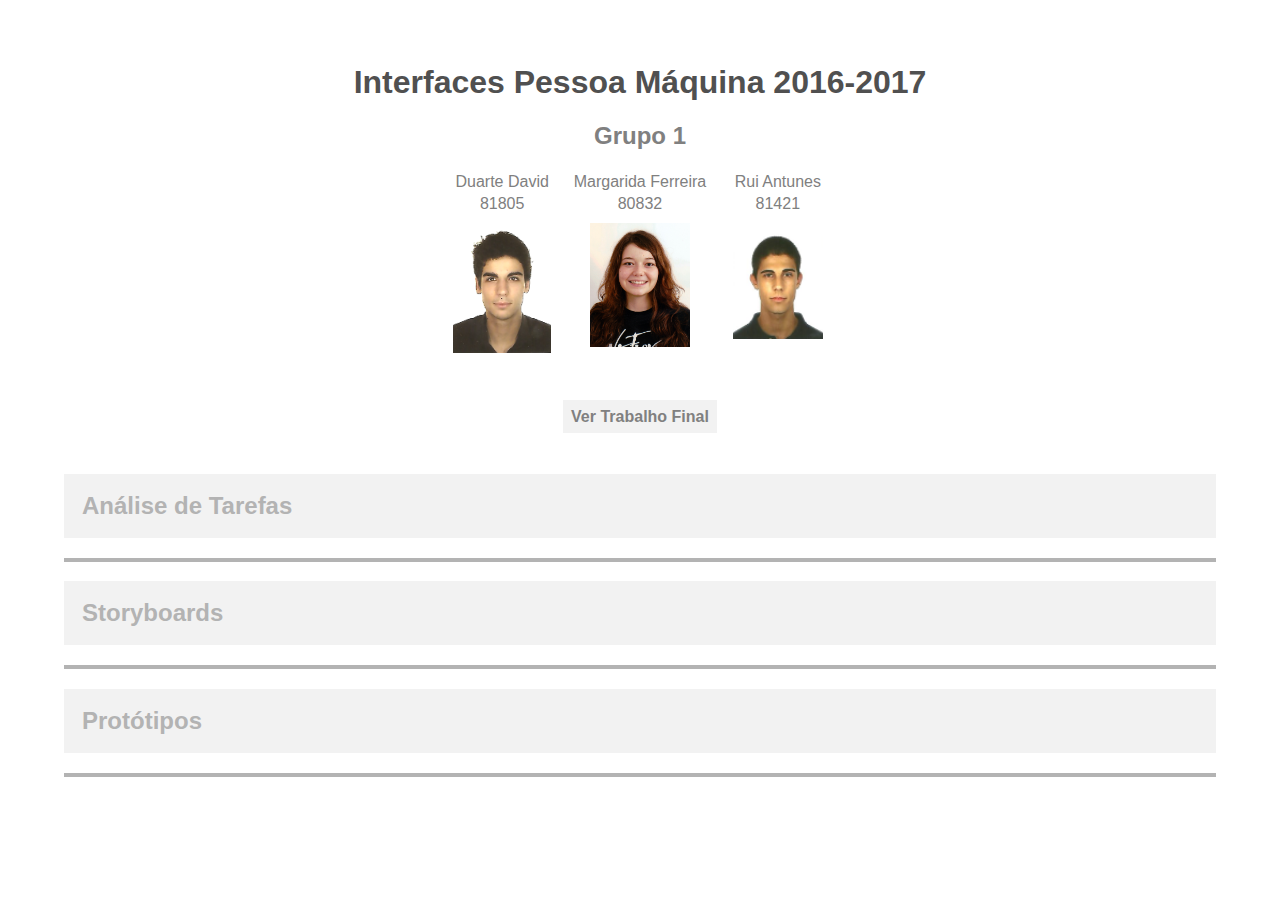
<file: index.html>
<!DOCTYPE html>
<html>
	<head>
		<title>IPM</title>
		<meta charset="UTF-8">
		<link rel="stylesheet" type="text/css" href="style.css">
		<script type="text/javascript" src="scripts.js"></script>
	</head>

	<body style="text-align: center;" >
		<h1>Interfaces Pessoa Máquina 2016-2017</h1>
		<h2>Grupo 1</h2>
		<table align=center>
		<tr>
			<td width="33%">Duarte David</td>
			<td width="33%">Margarida Ferreira</td>
			<td width="33%">Rui Antunes</td>
		</tr>
		<tr>
			<td>81805</td>
			<td>80832</td>
			<td>81421</td>
		</tr>
		<tr>
			<td><img id="rgb" src="images/Duarte.png" width="98"></td>
			<td><img id="cmy" src="images/Margarida.jpg" width="100"></td>
			<td><img id="hsv" src="images/Rui.png" width="90"></td>
		</tr>
	</table>

		<p id="final"><a href="prot3/index.html" > <strong>Ver Trabalho Final</strong></a></p>

	

	<!-- SECTIONS -->
	<div id="links">

			<div id="at" class="section">
				<h2 class="section_title noselect" onclick="toggle('at_inner')">Análise de Tarefas</h2>
				<div id="at_inner" style="display:none" class="inner_section">
					<a href="documents/Questionario.pdf">Questionário para análise de tarefas</a> <br />
					<a href="AUT/index.html">Análise de tarefas + Funcionalidades</a> <br />
				</div>
			</div>
		
			<div id="stb" class="section">
				<h2 class="section_title noselect" onclick="toggle('stb_inner')">Storyboards</h2>
				<div id="stb_inner" style="display:none" class="inner_section">
					<a href="Storyboards/">Storyboards</a> <br />
				</div>
			</div>

			<div id="proto" class="section">
				<h2 class="section_title noselect" onclick="toggle('proto_inner')">Protótipos</h2>
				<div id="proto_inner" style="display:none" class="inner_section">
					<a href="PBF/index.html">PBF</a> <br />
					<a href="prot1/index.html">	Primeiro protótipo funcional</a> <br />
					<a href="prot2/index.html">	Segundo protótipo funcional</a> <br />
					<a href="prot3/index.html"> <strong>Protótipo Final</strong></a><br />
				</div>
			</div>
	</body>
	</html>
</file>
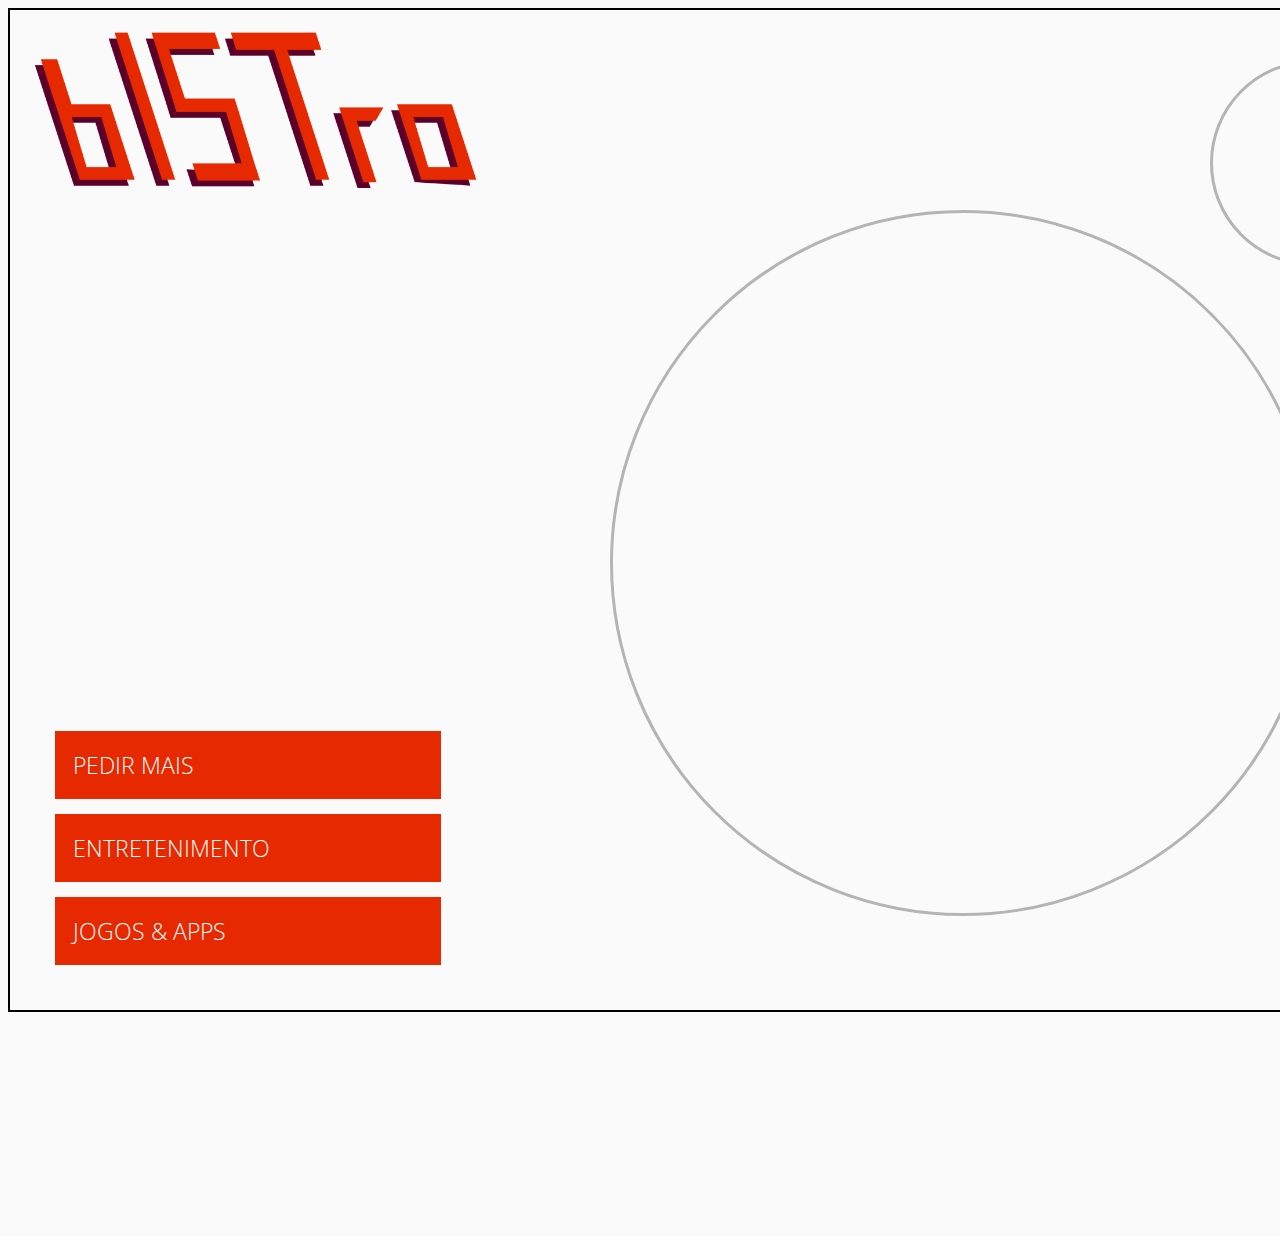
<file: prot2/index.html>
<!DOCTYPE html>
<html>
  <head>
    <meta charset=utf-8>
    <title>bISTro</title>

    <link href="https://fonts.googleapis.com/css?family=Open+Sans:300,400" rel="stylesheet">

    <link rel="stylesheet" type="text/css" href="css/allMenus.css">

    <link rel="stylesheet" type="text/css" href="css/loginMenu.css">
    <link rel="stylesheet" type="text/css" href="css/manageAccountMenu.css">
    <link rel="stylesheet" type="text/css" href="css/transportsMenu.css">
    <link rel="stylesheet" type="text/css" href="css/chooseTransportMenu.css">
    <link rel="stylesheet" type="text/css" href="css/informationSavedSuccessfully.css">

    <link rel="stylesheet" type="text/css" href="css/signUpMenu.css">

    <link rel="stylesheet" type="text/css" href="css/upperMenus.css">

    <link rel="stylesheet" type="text/css" href="css/foodMenu.css">

    <script type="text/javascript" src = "js/allMenus.js"> </script>
    <script type="text/javascript" src = "js/successMessage.js">    </script>
	<script type="text/javascript" src = "js/failureMessage.js"> </script>
    <script type="text/javascript" src = "js/areYouSure.js">                      </script>

    <script type="text/javascript" src = "js/initialUpperDocker.js"> </script>


    <script type="text/javascript" src = "js/signUpMenu.js"> 							      </script>
    <script type="text/javascript" src = "js/signUpSubmenus/addFingerprintLoginMenu.js">      </script>
    <script type="text/javascript" src = "js/signUpSubmenus/addSmartphoneLoginMenu.js">       </script>
    <script type="text/javascript" src = "js/signUpSubmenus/addClientCardLoginDesignMenu.js"> </script>
	<script type="text/javascript" src = "js/signUpSubmenus/addClientCardLoginNameMenu.js">   </script>
    <script type="text/javascript" src = "js/signUpSubmenus/addUsernameLoginMenu.js">         </script>

    <script type="text/javascript" src = "js/loggedInUpperDocker.js">  </script>

    <script type="text/javascript" src = "js/loginMenu.js">  </script>

    <script type="text/javascript" src = "js/manageAccountMenu.js">                                    </script>
    <script type="text/javascript" src = "js/manageAccountSubmenus/manageAddressMenu.js">              </script>
    <script type="text/javascript" src = "js/manageAccountSubmenus/availableTransportsServicesMenu.js"></script>
    <script type="text/javascript" src = "js/manageAccountSubmenus/addNewAddressMenu.js">    </script>
    <script type="text/javascript" src = "js/manageAccountSubmenus/editAddressMenu.js">    </script>
    <script type="text/javascript" src = "js/manageAccountSubmenus/addNewTransportsAccountMenu.js">    </script>
    <script type="text/javascript" src = "js/manageAccountSubmenus/editTransportsAccountMenu.js">    </script>
    <script type="text/javascript" src = "js/manageAccountSubmenus/managePaymentMethodsMenu.js">       </script>
    <script type="text/javascript" src = "js/manageAccountSubmenus/availablePaymentServicesMenu.js">   </script>
    <script type="text/javascript" src = "js/manageAccountSubmenus/addNewCardPaymentMethodMenu.js">    </script>
    <script type="text/javascript" src = "js/manageAccountSubmenus/addNewOtherPaymentMethodMenu.js">   </script>
    <script type="text/javascript" src = "js/manageAccountSubmenus/editCardPaymentMethodMenu.js">      </script>
    <script type="text/javascript" src = "js/manageAccountSubmenus/editOtherPaymentMethodMenu.js">     </script>
    <script type="text/javascript" src = "js/manageAccountSubmenus/manageInvoiceInfoMenu.js">          </script>
    <script type="text/javascript" src = "js/manageAccountSubmenus/manageLoginMethodsMenu.js">         </script>
    <script type="text/javascript" src = "js/manageAccountSubmenus/availableLoginMethods.js">          </script>
    <script type="text/javascript" src = "js/manageAccountSubmenus/manageFoodRestrictionsMenu.js">     </script>
    <script type="text/javascript" src = "js/manageAccountSubmenus/manageFavouriteDishesMenu.js">      </script>

    <script type="text/javascript" src = "js/transportsMenu.js"></script>
    <script type="text/javascript" src = "js/transportsMenu2.js"></script>

    <script type="text/javascript" src = "js/transportsSubmenus/loginTransportsAccountMenu.js"> </script>
    <script type="text/javascript" src = "js/transportsSubmenus/chooseTransportMenu.js"> </script>
    <script type="text/javascript" src = "js/transportsSubmenus/callTransportMenu.js"> </script>
    <script type="text/javascript" src = "js/transportsSubmenus/carCalledMenu.js"> </script>

     <script type="text/javascript" src = "js/lowerRightDocker.js"></script>



    <script type="text/javascript" src = "js/upperMenusStructures.js"> </script>

    <script type="text/javascript" src = "js/globalData.js"> </script>
	
    <script type="text/javascript" src = "js/foodMenu.js">   </script>
	<script type="text/javascript" src = "js/foodCreation.js">   </script>
	
	<script type="text/javascript" src = "js/init.js">       </script>
	
  </head>
  <body>
    <script>
      init();
    </script>
   <!-- <script src="https://maps.googleapis.com/maps/api/js?key=AIzaSyAyll1VTFJpLX29rStAXXBOyqYLAH3dCpI&libraries=places&callback=initAutocomplete" async defer></script> -->

  </body>
</html>
</file>
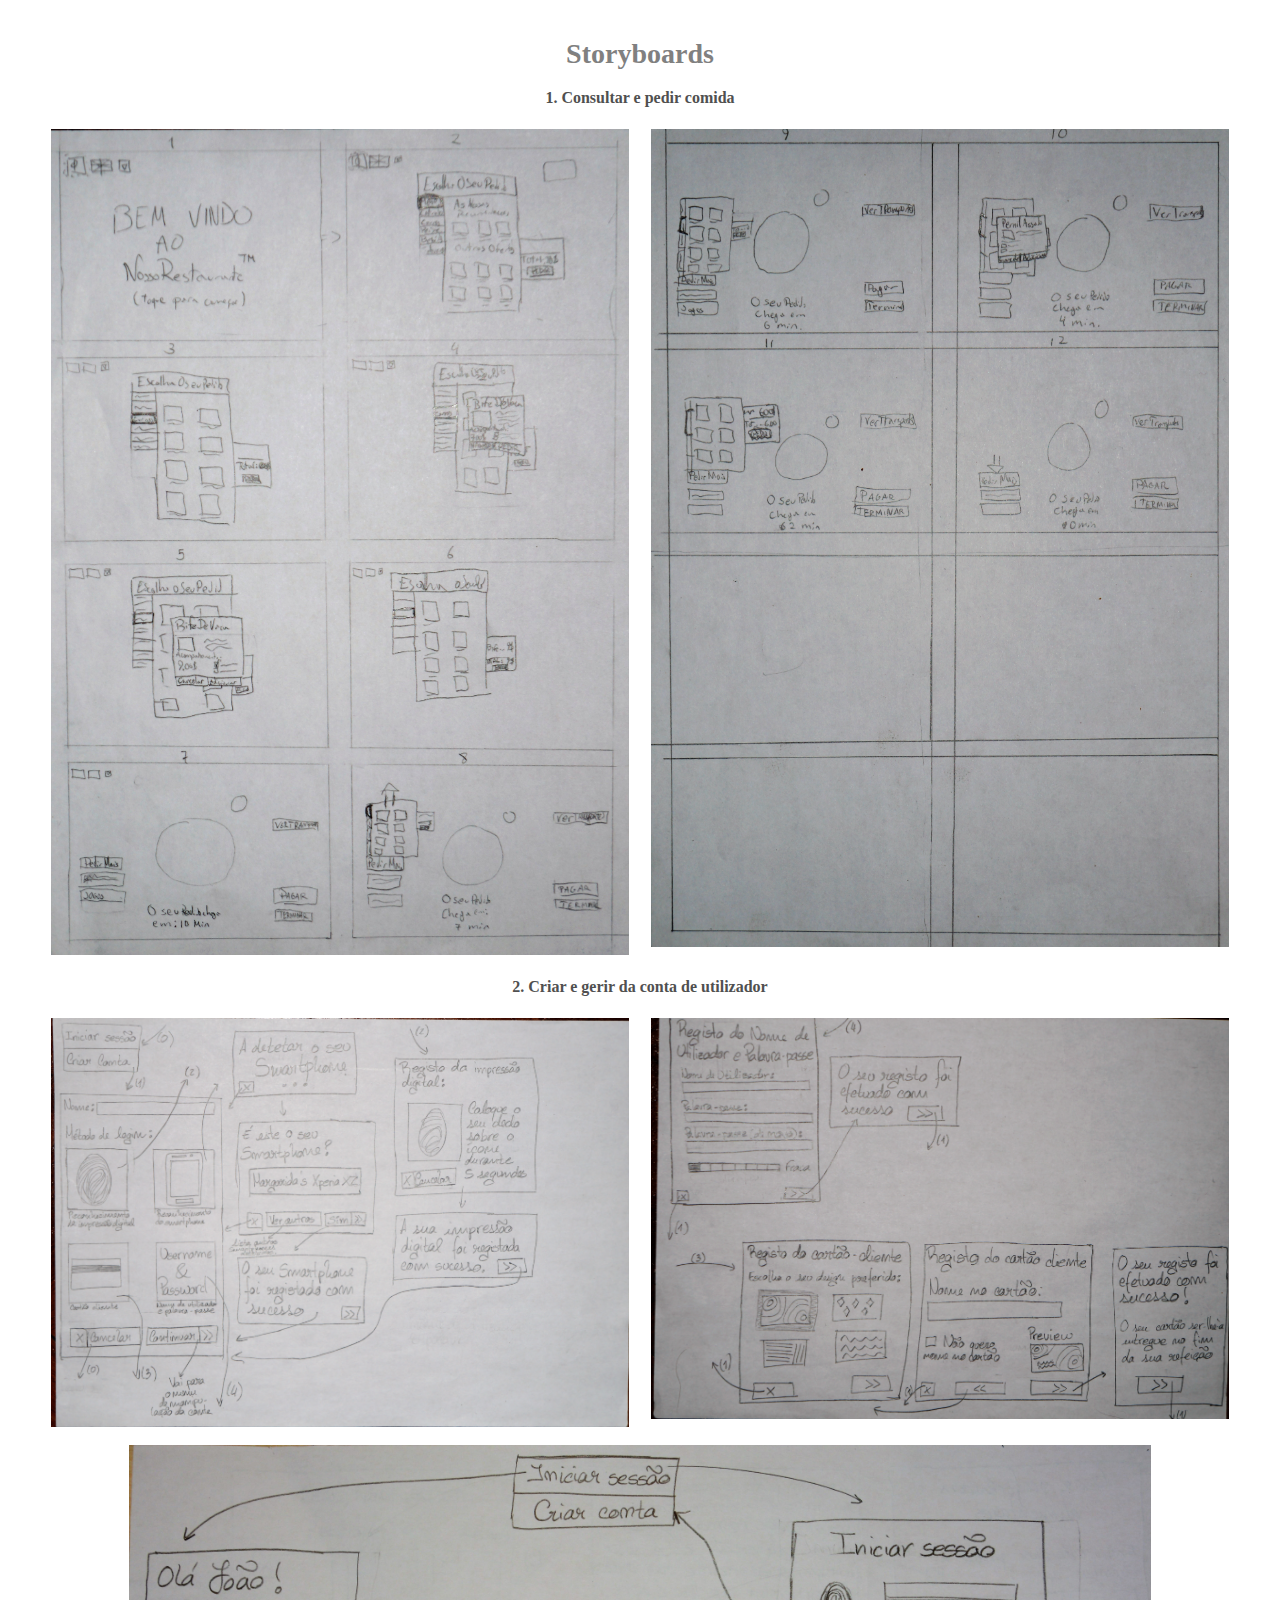
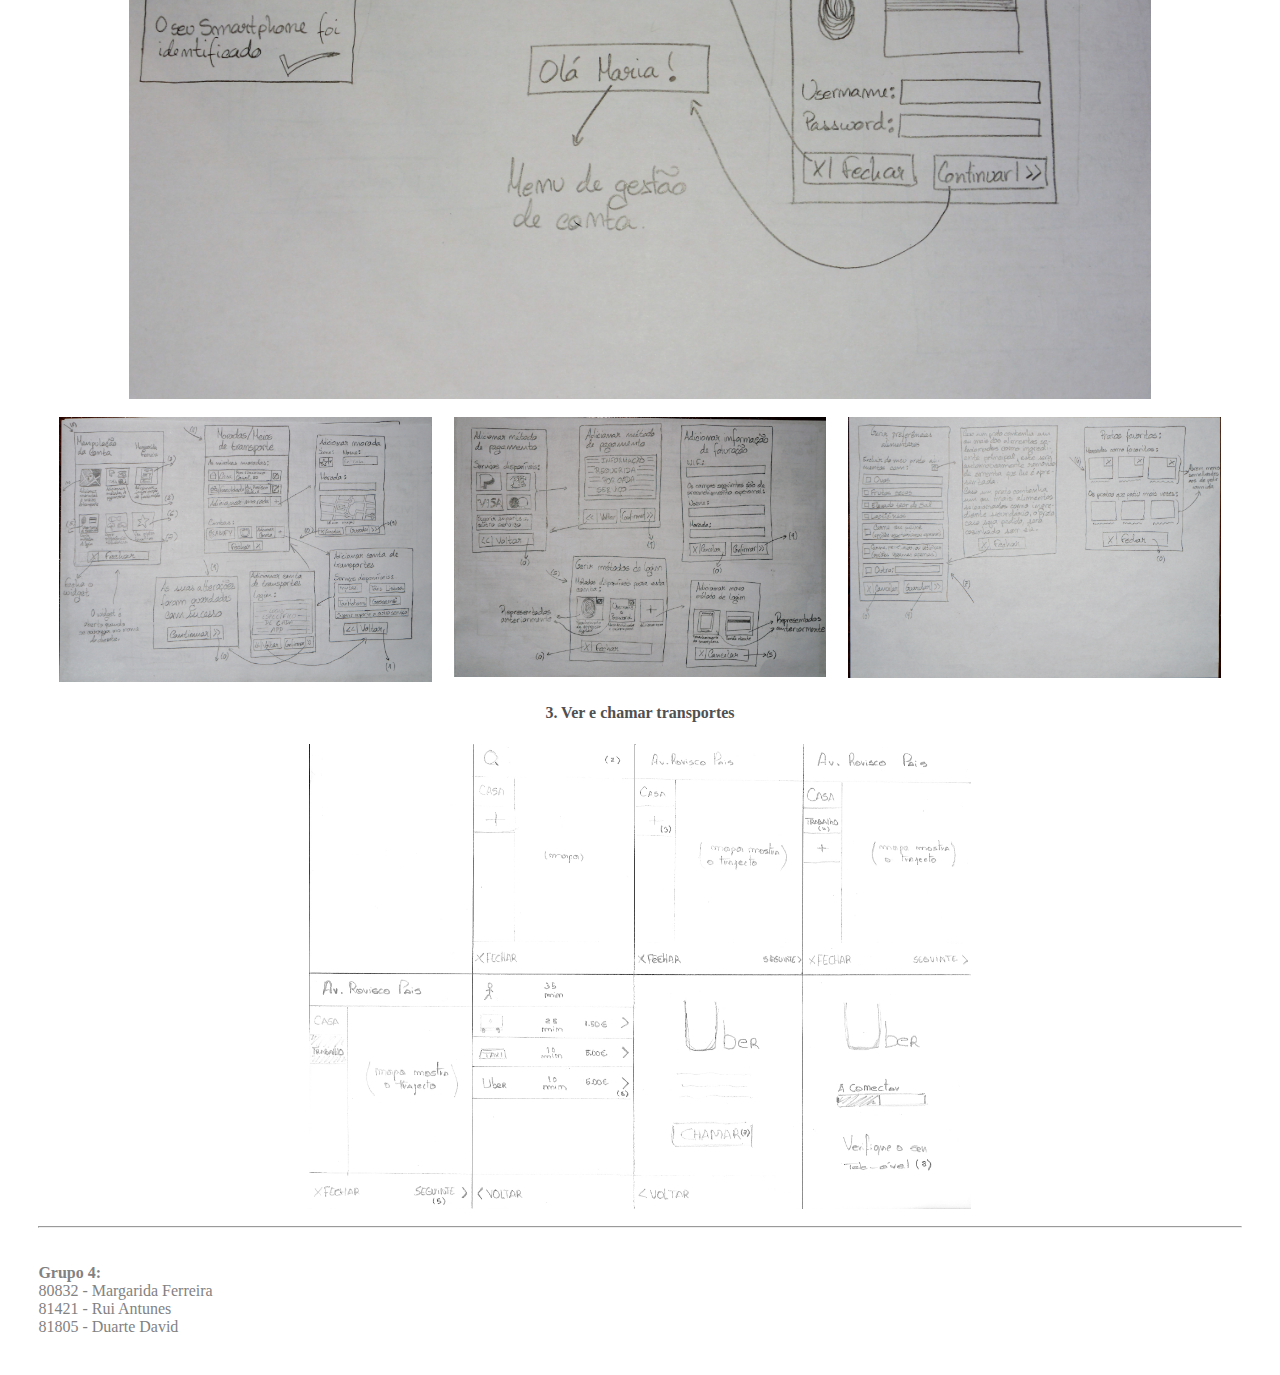
<file: Storyboards/index.html>
<!DOCTYPE html>
<html>
	<head>
		<title>Storyboards</title>
		<meta charset="UTF-8">
		<link rel="stylesheet" type="text/css" href="style.css">
	</head>

	<body>
		<header><h1>Storyboards</h1></header>
	
		<h2>1. Consultar e pedir comida</h2>
		<div id="pedir_comida">
			<img src="images/pedir_comida_1.JPG" class="pedir_comida_img">
			<img src="images/pedir_comida_2.JPG" class="pedir_comida_img">
		</div>

		<h2>2. Criar e gerir da conta de utilizador</h2>
		<div id="criar_conta">
			<img src="images/criar_conta_1.JPG" class="criar_conta_img">
			<img src="images/criar_conta_2.JPG" class="criar_conta_img">
		</div>

		<div id="login">
			<img src="images/iniciar_sessão.JPG" class="login_img">
		</div>

		<div id="gerir_conta">
			<img src="images/gerir_conta_1.JPG" class="gerir_conta_img">
			<img src="images/gerir_conta_2.JPG" class="gerir_conta_img">
			<img src="images/gerir_conta_3.JPG" class="gerir_conta_img">
		</div>

		<h2>3. Ver e chamar transportes</h2>
		<div id="transportes">
			<img src="images/transportes.JPG" class="transportes_img">
		</div>

		<hr>
		<footer>
			<p><b>Grupo 4:</b><br>
			80832 - Margarida Ferreira<br>
			81421 - Rui Antunes<br>
			81805 - Duarte David<br></p>
		</footer>

	</body>
</html>
</file>
<file: style.css>
.noselect {
  -webkit-touch-callout: none; /* iOS Safari */
  -webkit-user-select: none; /* Safari */
  -khtml-user-select: none; /* Konqueror HTML */
  -moz-user-select: none; /* Firefox */
  -ms-user-select: none; /* Internet Explorer/Edge */
  user-select: none; /* Non-prefixed version, currently
                       supported by Chrome and Opera */
}

h1 {
  color: rgb(80, 80, 80);
}

h2 {
  color: grey;
}

body {
  font-family: Verdana, sans-serif;
  color: grey;
  margin: 5vw;
}

a {
  color: grey;
  font-style: normal;
  text-decoration: none;
}

 a:hover {
  color: black;
}

#links {
   text-align: left;
}

#final {
  padding: 1em;
  margin: 2em;
 }

#final a {
  background: #f2f2f2;
  padding: .5em;
}

#final a:hover {
  background: #e2e2e2;
  padding: .5em;
}

.section {
  border-bottom-style: solid;
  border-bottom-color: #b3b3b3;
  border-bottom-width: .5vh;
}

.section_title {
  color: #b3b3b3;
  background-color: #f2f2f2;
  padding: 2vh;

}

.inner_section {
  display: none;
  margin-bottom: 2vh;
}
</file>
<file: prot2/css/allMenus.css>
.noselect {
	-webkit-touch-callout: none; /* iOS Safari */
	-webkit-user-select: none; /* Safari */
	-khtml-user-select: none; /* Konqueror HTML */
	-moz-user-select: none; /* Firefox */
	-ms-user-select: none; /* Internet Explorer/Edge */
	user-select: none; /* Non-prefixed version, currently
                       supported by Chrome and Opera */
}

body {
	/* New Theme */
	background-color: #fafafa;
	/* background-color: rgb(10,10,10); */
}

p {
	font-family: 'Open Sans', sans-serif;
	font-size: 17px;
	text-align: left;
	transition: all .7s;
}

form {
	font-size: 17px;
	text-align: right;
	font-family: 'Open Sans', sans-serif;

	transition: all .7s;
}

input.textInput {
	font-size: 17px;
}

input.numberInput {
	font-size: 17px;
	width: 135px;
	margin: 10px;
}

.logo {
	width: 450px;
	position: relative;
	top: 20px;
	left: 20px;

}

.circle {
	border-style: solid;
	border-width: 3px;
	border-color: rgb(180,180,180);
	border-radius: 50%;
}

.docker {
	position: absolute;
	width:    400px;
}

.buttSlot {
	margin: 15px;
}

.butt {
	display: block;
	font-family:      'Open Sans', sans-serif;
	font-size:        23px;
	font-weight:      lighter;
	width:            350px;
	background-color: rgb(231, 41, 0);/* New Theme */
	color: white;
	padding:          18px;
	margin: 0;
	transition: all .7s;
}

.butt:active {
	background-color: rgb(240, 240, 240);
	transition: all 0s;
}

.menu {
	display:          block;
	position:		  relative;
	height:           400px;
  width: 350px;
	padding:     18px;
	visibility:   visible;
	background-color: rgb(42, 0, 75);/* New Theme */
	transition:       all .7s;
	margin: 			0;
	color: white;
	opacity: 1;

}

.menu div {
/*	display:     inline-block;*/
	transition:  all .7s;
	font-family: 'Open Sans', sans-serif;
	font-weight: normal;
	text-align:  center;
}

.menu.hidden {
	display: block;
	height:           0px;
	visibility:       hidden;
	opacity:          0;
	transition:       all .7s;
	padding-top:      0;
	padding-bottom:   0;
}


.hidden div  ,
.hidden p    ,
.hidden img  ,
.hidden input,
.hidden td   ,
.hidden form {
	height:       0;
	font-size:    0;
	padding:      0;
	border: 0;
	margin: 0;
	transition:   all .7s;
	transition:  all .7s;
}
</file>
<file: prot2/css/loginMenu.css>
#card {
	display:        inline-block;
	vertical-align: middle;

	border-color:  white;
	border-style:  dashed;
	border-width:  5px;
	border-radius: 10px;

	height:      95px;
	width:       150px;
	margin:      20px;
	padding:     15px;
	
	font-family: 'Open Sans', sans-serif;
	font-size:   20px;
	text-align:  center;
	color:       white;

	transition: all .5s;
}

#fingerprint {
	display:        inline-block;
	height:         70px;
	margin:         20px;
	vertical-align: middle;

	transition: all .5s;
}

#loginMenuForm{
	padding: 28px;
}

.textInput.loginMenu {
	width: 180px;
	margin-left: 10px;
	margin-top: 5px;
	margin-bottom: 5px;
}

.hidden.login.menu        ,
.hidden #fingerprint_card ,
.hidden #fingerprint      ,
.hidden #card             {
	height:         0;
	font-size:      0;
	padding-top:    0;
	padding-bottom: 0;
	border-width:   0;

	transition: all .5s;
}
</file>
<file: prot2/css/manageAccountMenu.css>
/*** MANAGE ADRESS ***/

#addresses_table {
	font-size: 15px;
	font-family: 'Open Sans', sans-serif;
	color: white;
	width: 100%;
	margin: 0;
	margin-bottom: 5px;

	transition: all .7s;
}

#addresses_table tr {
	background-color: rgb(102, 60, 135);
}

#addresses_table tr:active {
	background-color: rgb(142, 100, 175);
}

#addresses_table td {
	margin-top:10px;
	margin-bottom:10px;
	padding: 10px;
	font-weight: bold;
	transition: all .7s;
}

#addresses_table td>img {
	height: 15px;
	transition: all .7s;
}

#addresses_table td.addresses_names {
	text-align: right;
}

#addresses_table td.addresses_locals {
	text-align: left;
	font-weight: normal;
}

.hidden#adresses_table  ,
.hidden#addresses_table td ,
.hidden#addresses_table td>img {
	font-size: 0;
	margin: 0;
	padding: 0;
	height: 0;

	transition: all .7s;
}

 /* Add new address */
.newAddressMenu .Map img{
	
}

.newAddressMenu .Map{
	height: 226px;
	right: 79px;
	top: 135px;
}

.newAddressMenu input{
	padding: 2px;
	border-width: 1px;
}

.newAddressMenu  .nameContainer{
	position:relative;
	text-align: left;
}

.newAddressMenu  .nameContainer input{
	width: 212px;
	position: absolute;
	left: 70px;
	height: 20px;
}

.newAddressMenu  .addrContainer{
	position:relative;
	text-align: left;
	top:10px;
	height: 20px;
}

.newAddressMenu  .addrContainer input{
	position: absolute;
	left: 70px;
	height: 20px;
	width: 212px;
}

.newAddressMenu .searchButton{
	top: 0px;
	left: 288px;
	font-size: 20px;
	line-height: 20px;
	width: 25px;
	height: 23px;
}

.editAddressMenu .Map img{
	
}

.editAddressMenu .Map{
	height: 226px;
	right: 79px;
	top: 135px;
}

.editAddressMenu input{
	padding: 2px;
	border-width: 1px;
}

.editAddressMenu  .nameContainer{
	position:relative;
	text-align: left;
}

.editAddressMenu  .nameContainer input{
	width: 212px;
	position: absolute;
	left: 70px;
	height: 20px;
}

.editAddressMenu  .addrContainer{
	position:relative;
	text-align: left;
	top:10px;
	height: 20px;
}

.editAddressMenu  .addrContainer input{
	position: absolute;
	left: 70px;
	height: 20px;
	width: 212px;
}

.editAddressMenu .searchButton{
	top: 0px;
	left: 288px;
	font-size: 20px;
	line-height: 20px;
	width: 25px;
	height: 23px;
}

.imageWCaption.transport_img img {
	height: 60px;
}

.newTransport_img {
	height: 70px;
	margin: 5px;
}

.transportForm {
	margin:20px;
	margin-bottom: 8px;
}
.transportForm .textInput {
	width: 200px;
	margin: 5px;
}

.editTransportsAccountMenu img {
	height: 120px;
}

.editTransportsAccountMenu .removeButton {
	margin-top: 10px;
}

.addNewTransportsAccountMenu img {
	height: 130px;
	margin: 10px;
}

.tableContainer{
	overflow-y: auto;
	overflow-x: hidden;
	height:170px;
	width: 350px
}
.tableContainer::-webkit-scrollbar{
	width: 10px;
}

.tableContainer::-webkit-scrollbar-track{
	background-color: rgb(80, 36, 115);
}
.tableContainer::-webkit-scrollbar-thumb{
	background-color: rgb(198, 169, 220);
}

/*** MANAGE PAYMENT METHODS ***/

.menu.addNewCardPaymentMethodMenu .title{
	padding-bottom: 0;
}

.menu.addNewCardPaymentMethodMenu img {
	height: 140px;
	margin: 10px;
}

.menu.addNewCardPaymentMethodMenu input.cardNumber {
	width: 50px;
	margin: 4px;
}

.menu.addNewCardPaymentMethodMenu input.cardSafetyNumber {
	width: 60px;
	margin: 10px;
	margin-top: 15px;
}

.menu.addNewCardPaymentMethodMenu form {
	text-align: left;
	margin: 20px;
	margin-top: 0;
}

.menu.menu.editCardPaymentMethodMenu .title{
	padding-bottom: 0;
}

.menu.editCardPaymentMethodMenu img {
	height: 120px;
}

.menu.editCardPaymentMethodMenu input.cardNumber {
	width: 50px;
	margin: 4px;
}

.menu.editCardPaymentMethodMenu input.cardSafetyNumber {
	width: 60px;
	margin: 10px;
	margin-top: 15px;
}

.menu.editCardPaymentMethodMenu form {
	text-align: left;
	margin: 20px;
	margin-top: 0;
	margin-bottom: 0;
}


.menu.editCardPaymentMethodMenu .removeButton {
	margin-top: 10px;
}


.menu.addNewOtherPaymentMethodMenu img {
	height: 140px;
	margin: 10px;
}

.menu.addNewOtherPaymentMethodMenu form {
	margin:20px;
	margin-bottom: 8px;
}

.menu.addNewOtherPaymentMethodMenu .textInput {
	width: 200px;
	margin: 5px;
}

.menu.editOtherPaymentMethodMenu img {
	height: 105px;
	margin: 10px;
}

.menu.editOtherPaymentMethodMenu form {
	margin:20px;
	margin-bottom: 0px;
}

.menu.editOtherPaymentMethodMenu .textInput {
	width: 200px;
	margin: 5px;
}

/*** MANAGE INVOICE INFO ***/

#invoiceForm {
	margin: 30px;
}

#NIFinput {
	width: 190px;
	margin:4px;
	margin-bottom: 30px;
}

.invoiceTextInput {
	margin: 4px;
	width: 190px;
}

/*** MANAGE FOOD RESTRICTIONS ***/

.checkbox {
	text-align: left;
	font-size: 20px;
	height: 30px;
	margin: 6px;
	margin-left: 25px;

	transition: all .7s;
}

.checkboxInput {
	margin:6px;
	width: 18px;
	height: 18px;
}

.food_restrictions_text {
	font-size: 20px;
	text-align: left;
	transition: all .7s;
	margin: 10px;
	margin-left: 25px;
}

.hidden .informative_text,
.hidden .checkbox        {
	font-size: 0;
	height: 0;

	transition: all .7s;
}
</file>
<file: prot2/css/transportsMenu.css>
.mapSidebar{
  background-color: rgb(82,40,115);
  position: absolute;
  left: 0%;
	bottom: 0%;
	width: 25%;
	height: 100%;
  overflow-y: auto;
  overflow-x:hidden;
  direction: rtl;
}

.mapSidebar::-webkit-scrollbar{
  width: 14px;
  background-color:rgb(82,40,115);
}

.mapSidebar::-webkit-scrollbar-thumb{
  width: 14px;
  background-color: lightgray;
}

.mapBox{
  background-color: rgb(60,70,200);
  position: absolute;
  left: 0px;
  top: 70px;
  height: 295px;
  width: 100%
}

.mapBox.noTabSelected{
  background-color: rgb(130,130,160);
}

.noTabs .Map{
  right: 48px;
}

.noTabs .mapBox{
  background: transparent;
}

.noTabs .searchBox{
  width: 320px;
}
.noTabs .searchBox input{
  width: 190px;
}

.noTabs .searchButton{
  left: 230px;
}

/* Isto é giro, mas nao e o que eu quero 
.mapTab{
  border-color: rgb(82,40,115);
  background: linear-gradient(rgb(130,130,160), rgb(110,110,130) 90%, rgb(50,50,100) 100%);
  background-color: rgb(130,130,160);
  height: 50px;
  transition: all 0.7s;
  
}

.mapTab.selected{  
  background: linear-gradient(rgb(160,160,190), rgb(140,140,170) 90%, rgb(90,90,140) 100%);
  transition: all 0s;
} */



.mapTab span{
  display: inline-block;
  vertical-align: middle;
  line-height: 18px;
  font-size: 16px;
}
.mapTab{
  border-color: rgb(82,40,115);
  background-color: rgb(130,130,160);
  height: 50px;
  line-height: 50px;
  font-size: 18px;
  transition: all 0.7s;
  
}

.mapTab img{
	width: 20px;
}

.mapTab.selected{  
  background-color:  rgb(60,70,200);
  transition: all 0s;
} 

.Map{
  position: absolute;
  right: 0px;
  background-color: blue;
  height: 100%;
}

.Map img {
  height: 100%
}

.mapTextLabel{
  width: 170px;
}

.searchBox {
  position: absolute;
  right: 0;
  top: 18px;
  width: 323px;
  height: 47px;
  margin: 0;
}

.searchBox img{
  position: absolute;
  left: -8px;
  top: 5px;
  height: 80%
}

.searchBox input{
  font-size: 15px;
  border-width: 1px;
  padding: 2px;
  position: absolute;
  left: 35px;
  top: 6px;
  height: 30px;
  width: 225px;
}

.searchButton {
  position: absolute;
  line-height: 30px;
  font-size: 30px;
  opacity: 100;
  top: 6px;
  left: 265px;
  width: 40px;
  height: 34px;
  border-width: 1px;
  border-style: solid;
  
}

.searchButton.disabled{
  opacity: 0;
}

.mapBox .proceedButton{
  position: absolute;
  bottom: 10px;
  
}
</file>
<file: prot2/css/chooseTransportMenu.css>
/* Choose transport menu : */

.chooseTransportTable {
	background-color: #663c87;
	text-align: center;
	font-family: 'Open Sans', sans-serif;
	border-collapse: collapse;
	transition: all .7s;
}

.chooseTransportTitle {
	font-size: 20px; 
	transition: all .7s;
	margin-top: 0;
	margin-bottom: 10px;
}

.chooseTransportTable img {
	height: 30px;
	transition: all .7s;
}

.hidden.chooseTransportTable img {
	height: 0;
	transition: all .7s;
}

.chooseTransportTable tr{
	margin: 20px;
	transition: all .7s;
}

.chooseTransportTable tr:active{
	background-color: #865ca7;
	transition: all 0s;

}

.chooseTransportTable td {
	margin: 0px;
	padding: 7px;
	font-size: 17px;
	line-height: 17px;
	border-top: 4px solid #2a0048;
	border-bottom: 4px solid #2a0048;
	transition: all .7s;

}

.chooseTransportTable .firstColumn {
	font-size: 13px;
	width: 100px;
}

.chooseTransportTable .secondColumn {
	width: 130px;
}

.chooseTransportTable .thirdColumn {
	width: 130px;
}

/* Call transport menu : */
.callTransportMenu {
	text-align: center;
	align-content: center;
}

.callTransportMenu p {
	font-size: 25px;
	text-align: center;
}

.callTransportMenu img {
	height: 150px;
	margin-top: 40px;
}

/* Login Transports Account Menu */

.loginTransportsAccountMenu {
	align-content: center;
	text-align: center;
}
.menu.loginTransportsAccountMenu .title {
	font-size:25px;
	margin: 0;
	text-align: center;
}

.loginTransportsAccountMenu img {
	height: 140px;
	margin: 0;
}

.loginTransportsAccountMenu .textInput {
	width: 200px;
	margin: 5px;
}

.loginTransportsAccountMenu form {
	margin:20px;
}
</file>
<file: prot2/css/informationSavedSuccessfully.css>
.successMessage img,
.failureMessage img {
	width: 130px;
}

.successMessage p,
.failureMessage p {
	color: white;
	font-size: 25px;
	text-align: center;
}

.successMessage,
.failureMessage {
	text-align: center;
}
</file>
<file: prot2/css/signUpMenu.css>
.imageWCaption.login_method_img {
	width: 160px;
}

.imageWCaption.login_method_img img {
	height:	80px;
}

.signUpForm {
	margin:15px;
}

.signUpForm input {
	width:220px;
	margin:15px;
}

/*** FINGERPRINT ***/

#add_fingerprint_img {
	display: inline-block;
	width: 80px;
	margin: 20px;
	margin-top: 0;
	vertical-align: top;
}

#add_fingerprint_txt {
	display: inline-block;
	vertical-align: top;
	margin-top: 0;
	width: 150px;
	font-size: 19px;
}

#add_fingerprint_all_div {
	padding: 40px;
}

/*** SMARTPHONE ***/

.smartphone_td {
	font-size: 20px;
	font-family: 'Open Sans', sans-serif;
	background-color: rgb(102, 60, 135);
	padding: 7px;
	width: 300px;
	margin:auto;
}

.smartphone_td.selected {
	background-color:rgb(142, 100, 175);
}

/*** CLIENTCARD ***/

.designCard {
	display: inline-block;
	width: 160px;
	margin: 5px;
	vertical-align: top;
	filter: drop-shadow(0px 0px 0px white);
	transition: all 0.7s;
}

.designCard.selected{
	filter: drop-shadow(0px 0px 7px white);
	transition: all 0.7s;
}

.designCard.hidden {
	opacity: 0;
	transition: all 0.7s;
}

.designCard.selected.hidden{
	opacity: 0;
	transition: all 0.7s;
}

.clientCardNameForm {
	text-align: left;
	padding: 10px;
	padding-left: 40px;
}

.clientCardNameForm input {
	width: 265px;
	margin-top: 3px;
}

.whiteCard{
	color: black;
}

.blackCard{
	color: white;
}


#selectedCard {
	width: 250px;
	margin: 20px;
	vertical-align: top;
	
}

#cardText {
	position: absolute;
	top: 295px;
	left: 85px;
	font-size: 10px;
}

#ccld_info {
	text-align: center;
	margin-top: 2px;
	
}

#ccld_title {
	margin-bottom: 4px;
}

#ccln_info {
	text-align: left;
	margin-left: 3px;
	margin-top: 2px;
	margin-bottom: 2px;
}

#ccln_title {
	margin-bottom: 4px;
}
</file>
<file: prot2/css/upperMenus.css>
.imageWCaption {
	display:        inline-block;
	width:          100px;
	margin:         6px;
	vertical-align: top;
	filter: grayscale(0%);

	transition: all .7s;
}

.imageWCaption:active {
	background-color: rgb(142, 100, 175);;
	transition: all 0s;
}

.imageWCaption img {
	display: block;
	height:  70px;
	margin:  auto;

	transition: all .7s;
}

.imageWCaption p {
	display:    block;
	font-size:  16px;
	margin: 5px;
	text-align: center;

	transition: all .7s;
}

.hidden .imageWCaption    ,
.hidden .imageWCaption>img,
.hidden .imageWCaption>p  {
	height: 0;
	font-size: 0;
	transition: all .7s;
}

.menu .title {
	font-size: 21px;
	font-weight: bold;
	padding: 15px;

	transition: all .7s;
}

.hidden .title {
	font-size: 0;
	transition: all .7s;
}

.bottomButtons {
	display: block;
	position: absolute;
	bottom: 0px;
	right: 0;
	left:0;
	transition: all .7s;
	margin: 5px;
}

.backButton,
.proceedButton,
.saveButton,
.removeButton {
	display: inline-block;
	padding:     11px;
	margin: 15px;
	text-align:  center;
	font-size:   15px;
	font-weight: bold;
	transition: all .7s;
}

.proceedButton,
.backButton   {
	opacity: 1;
  	border: 1px solid #FAFAFA;
}

.removeButton {
	opacity: 1;
	background-color: #900000;
}

.saveButton {
	opacity: 1;
	background-color: #2050a0;
}

.proceedButton:active,
.backButton:active   ,
.saveButton:active   ,
.removeButton:active {
	background-color: #FAFAFA;
	transition: all 0s;
}

.hidden .proceedButton ,
.hidden .saveButton    ,
.hidden .backButton    {
	height:       0px;
	font-size:    0;
	padding:      0;
	border-width: 0px;
	transition:  all .7s;
}

.hidden .bottomButtons {
	position: absolute;
	transition: all .7s;
	bottom: 0px;
}

.row {
	display: block;
	align-items: center;
}

.imageWCaption.disabled {
	background-color: rgb(50,50,50);
	filter: grayscale(100%);
	
}

.proceedButton.disabled ,
.saveButton.disabled    ,
.backbutton.disabled    {
	opacity: 0;
	color: #7A7A7A;
}
</file>
<file: prot2/css/foodMenu.css>
.tab{
	background-color: rgb(20,20,20);
	border-style: solid;
	position: relative;
	bottom: 0px;
	box-shadow: 0px -1px 5px rgb(0,0,0);
	
	
	z-index: 0;
	border-color: transparent;
	border-width: 3px;
	height: 98px;
	border-radius: 5% 0% 0% 15%;
	transition: all 0.1s;
}

.foodMenu{
	height: 480px;
	background-color: transparent;
}

.tab.selected{
	box-shadow: -2px 1px 20px rgb(100,100,100);
	z-index: 30;
	background-color: rgb(230,230,230);
	transition: all 0.1s;
}

.textTurn{
	transform:  rotate(-90deg);
	text-align: center;
	transform-origin: 50% 100% 0 ;
	font-size: 70%;
}

.foodChoiceMenu{
  background-color: rgb(42,0,75);
	position: absolute;
	right: 0px;
	bottom: 0px;
	height: 100%;
	width: 90%;
}

.foodChoiceName{
	font-size: 25px;
}

.foodIcon{
	position: absolute;
	width: 130px;
	height: 145px;
	font-size: 22px;
	line-height: 20px;
}

.foodIcon p{
	position: relative;
	top: px;
	margin: 0;
	text-align: center;
	font-size: 16px;
	line-height: 17px;
}

.foodIcon img{
	width: 130px;
	height: 110px;
}
</file>
<file: Storyboards/style.css>
/* styles.css in ipm/Storyboards */
body {
	font-family: Verdana;
	color: rgb(80, 80, 80);
	margin: 3vw;
	text-align: center;
}

h1 {
	font-size: 175%;
	color: grey;
}

h2 {
	font-size: 100%;
}

img {
	padding: 1vh;
}

#pedir_comida, #criar_conta, #login, #gerir_conta, #transportes {
	display: inline-block;
	width: 100%;
}

.pedir_comida_img, .criar_conta_img{
	width: 48%;
	vertical-align: top;
}


.login_img {
	width: 85%;
	vertical-align: top;
}

.transportes_img {
	width: 55%;
	vertical-align: top;
}

.gerir_conta_img {
	width: 31%;
	vertical-align: top;
}

footer {
	color:      rgb(130, 130, 130);
	margin-top: 4vh;
	text-align: left;
}
</file>
